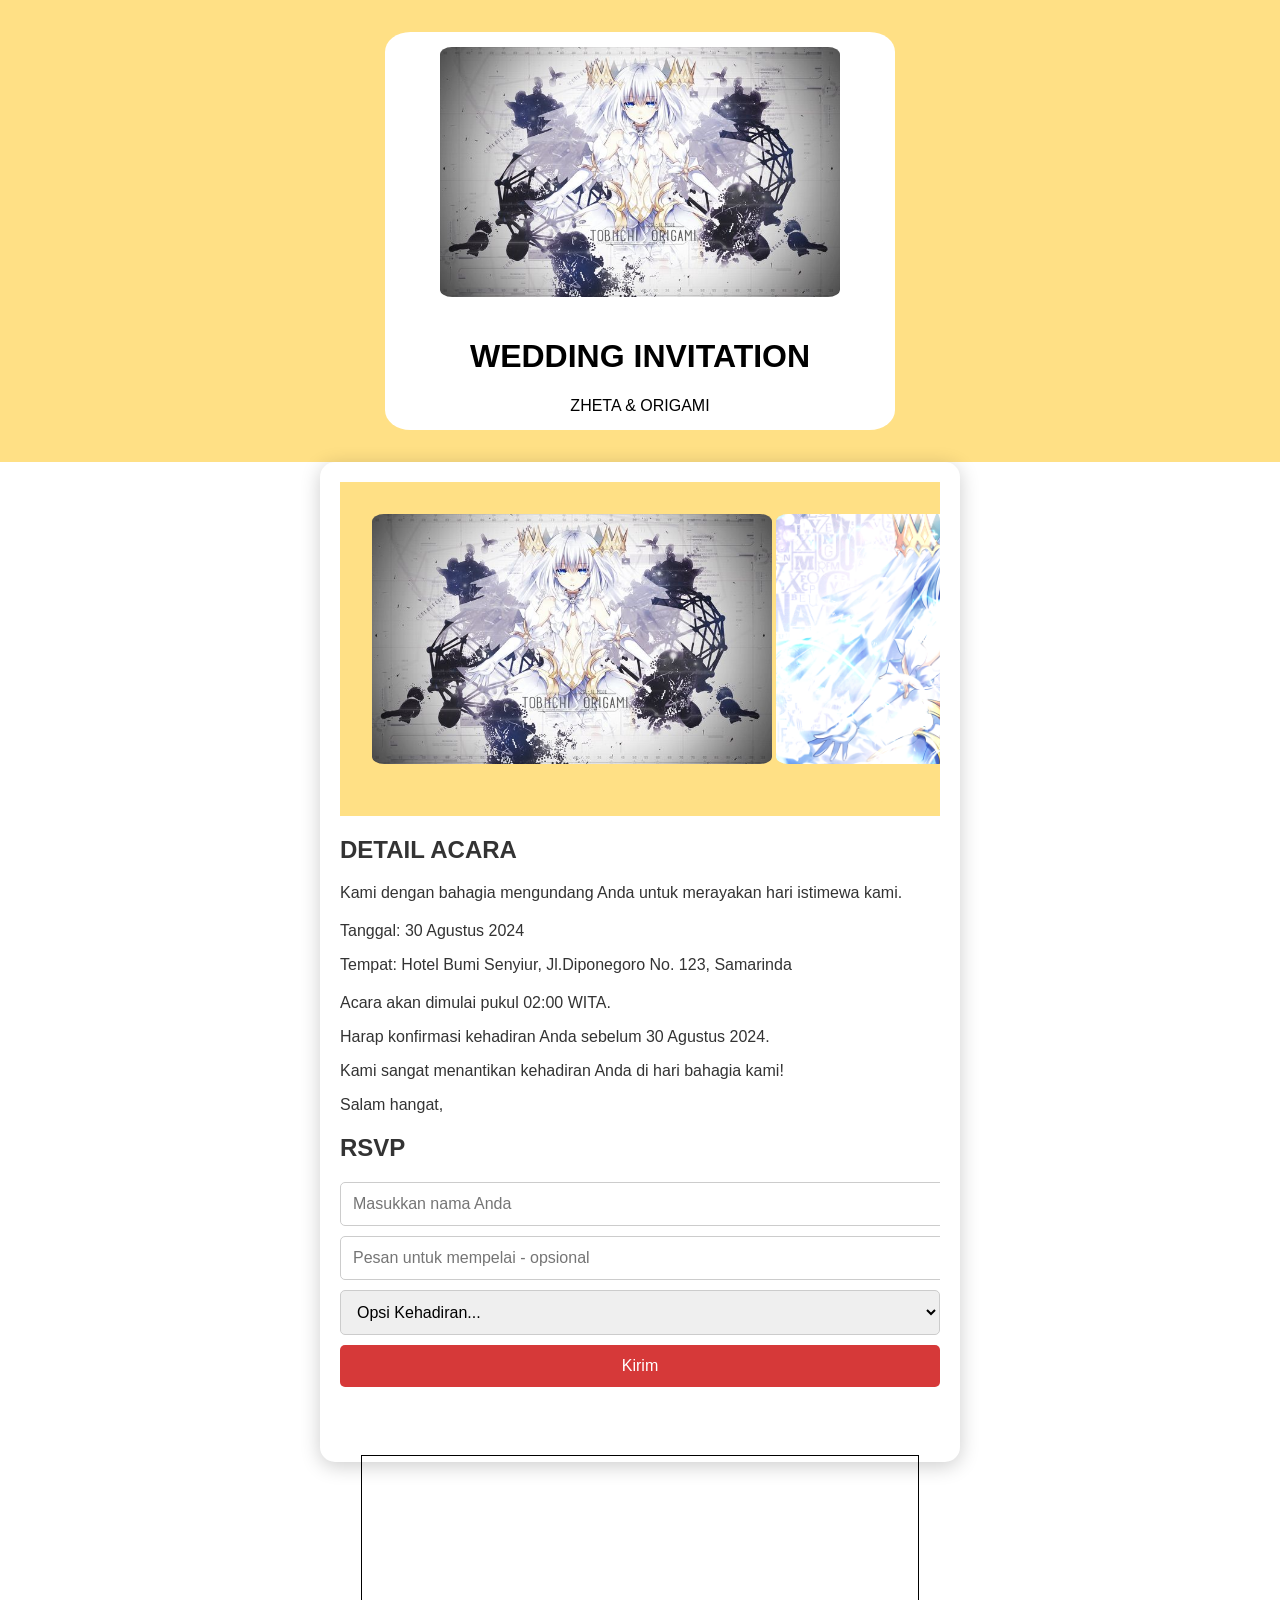
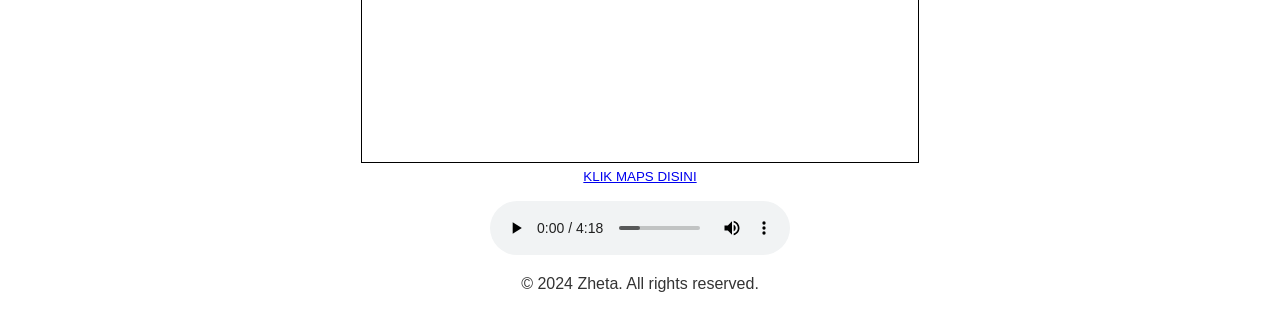
<file: undangan/index.html>
<!DOCTYPE html>
<html lang="en">
<head>
    <meta charset="UTF-8">
    <meta name="viewport" content="width=device-width, initial-scale=1.0">
    <title>Wedding - Zheta</title>
    <link rel="stylesheet" href="styles.css">
</head>
<body>

<header>
    <div class="container1">
        <img src="HD wallpaper_ Anime, Date A Live, Origami Tobiichi.jpg" alt="Foto Profil" class="profile-pic">
        <center><h1>WEDDING INVITATION</h1></center>
       <center><p style="line-height: 1;"></p>ZHETA & ORIGAMI</p></center>
    </div>
</header>

<body>
    <div class="container">
        <div class="horizontal-scroll">
            <div class="photo"
        </div>
        <header>
            <img src="HD wallpaper_ Anime, Date A Live, Origami Tobiichi.jpg" alt="Foto Profil" class="profile-pic">
            <img src="origami_tobiichi_wallpaper__date_a_live__by_galangcp_dd0r1qu.png" alt="Foto Profil" class="profile-pic">
            <img src="wallpaperflare.com_wallpaper.jpg" alt="Foto Profil" class="profile-pic">
            <img src="HD wallpaper_ Anime, Date A Live, Origami Tobiichi.jpg" alt="Foto Profil" class="profile-pic">
            <img src="origami_tobiichi_wallpaper__date_a_live__by_galangcp_dd0r1qu.png" alt="Foto Profil" class="profile-pic">
            <img src="wallpaperflare.com_wallpaper.jpg" alt="Foto Profil" class="profile-pic">
            <img src="HD wallpaper_ Anime, Date A Live, Origami Tobiichi.jpg" alt="Foto Profil" class="profile-pic">
            <img src="origami_tobiichi_wallpaper__date_a_live__by_galangcp_dd0r1qu.png" alt="Foto Profil" class="profile-pic">
            <img src="wallpaperflare.com_wallpaper.jpg" alt="Foto Profil" class="profile-pic">
            <img src="HD wallpaper_ Anime, Date A Live, Origami Tobiichi.jpg" alt="Foto Profil" class="profile-pic">
            <img src="origami_tobiichi_wallpaper__date_a_live__by_galangcp_dd0r1qu.png" alt="Foto Profil" class="profile-pic">
            <img src="wallpaperflare.com_wallpaper.jpg" alt="Foto Profil" class="profile-pic">
            <img src="HD wallpaper_ Anime, Date A Live, Origami Tobiichi.jpg" alt="Foto Profil" class="profile-pic">
            <img src="origami_tobiichi_wallpaper__date_a_live__by_galangcp_dd0r1qu.png" alt="Foto Profil" class="profile-pic">
            <img src="wallpaperflare.com_wallpaper.jpg" alt="Foto Profil" class="profile-pic">
            <img src="HD wallpaper_ Anime, Date A Live, Origami Tobiichi.jpg" alt="Foto Profil" class="profile-pic">
            <img src="origami_tobiichi_wallpaper__date_a_live__by_galangcp_dd0r1qu.png" alt="Foto Profil" class="profile-pic">
            <img src="wallpaperflare.com_wallpaper.jpg" alt="Foto Profil" class="profile-pic">
        </header>
        </div>

        <section class="details">
            <h2>DETAIL ACARA</h2>
            <p>Kami dengan bahagia mengundang Anda untuk merayakan hari istimewa kami.</p>
            <div class="details">
                <p class="date">Tanggal: 30 Agustus 2024</p>
                <p class="location">Tempat: Hotel Bumi Senyiur, Jl.Diponegoro No. 123, Samarinda</p>
            </div>
            <p>Acara akan dimulai pukul 02:00 WITA.</p>
            <p>Harap konfirmasi kehadiran Anda sebelum 30 Agustus 2024.</p>
            <p>Kami sangat menantikan kehadiran Anda di hari bahagia kami!</p>
            <p>Salam hangat,</p>
        </section>

        <section class="rsvp">
    <h2>RSVP</h2>
    <form action="insert.php" method="post">
        <input type="text" name="name" required placeholder="Masukkan nama Anda">
        <input type="text" name="message" placeholder="Pesan untuk mempelai - opsional">
        <select name="attending" required>
            <option value="">Opsi Kehadiran...</option>
            <option value="yes">Hadir</option>
            <option value="no">Tidak Hadir</option>
            <option value="maybe">Insyaallah</option>
        </select>
        
        <button type="submit">Kirim</button>
    </form>
    <div id="responseMessage" class="hidden"></div>
</section>

    <script src="script.js"></script>

    <div class="peta">
        <center><h2>Lokasi</h2></center>
        <iframe
            src="https://www.openstreetmap.org/export/embed.html?bbox=117.14822262525561%2C-0.5004911549320976%2C117.14918285608293%2C-0.498101397442143&amp;layer=mapnik&amp;marker=-0.49929627629569806%2C117.14870274066925"
            style="border: 1px solid black"></iframe><br /><small><a
                href="https://www.openstreetmap.org/?mlat=-0.49930&amp;mlon=117.14870#map=19/-0.49930/117.14870">KLIK MAPS DISINI</a></small>
    </div>
    <center><p><audio controls autoplay>
            <source src="tokyo.mp3" type="audio/mpeg">
            Browser Anda Tidak Support, Upgrade Dong!!.
        </audio></p></center>

        <footer>
            <p>&copy; 2024 Zheta. All rights reserved.</p>
        </footer>

</body>
</html>
</file>
<file: undangan/styles.css>
body {
  font-family: 'Arial', sans-serif;
  background: linear-gradient(135deg, #ffffff, #ffffff);
  color: #333;
  margin: auto;
  padding: 1;
}

.container1 {
  height: 23rem;
  width: 650px;
  margin: auto;
  padding: 15px;
  background-color: #ffffff;
  border-radius: 5%;
  text-align: center;
}

.container {
  height: 60rem;
  max-width: 600px;
  margin: auto;
  background: #fff;
  padding: 20px;
  border-radius: 15px;
  box-shadow: 0 4px 20px rgba(0, 0, 0, 0.2);
  text-align: center;
}

header {
  background: hsl(45, 100%, 76%);
  color: #000000;
  padding: 2rem;
  box-shadow: #000000;
  text-align: center;
}

.profile-pic {
  border-radius: 3%;
  width: 400px;
  height: 250px;
  object-fit: cover;
  margin-bottom: 1rem;
}

.photo {
  display: flex;
  width: max-content;
  gap: 1rem;
  animation: infinite-scroll 120s linear infinite
  
}

.horizontal-scroll {
  width: 100;
  overflow-x: scroll;
  overflow: hidden;
  scrollbar-color: transparent transparent;
  animation-iteration-count: infinite;
}

.horizontal-scroll::-webkit-scrollbar {
  display: none;
  
  
}

@keyframes infinite-scroll {
  from {
    transform: translate(0);
  }
  to {
    transform: translate(-100%);
  }
}

h1 {
  color: #000000;
}

.details, .rsvp {
  margin: 20px 0;
  text-align: left;
}

label {
  display: flex;
  margin: 10px 0 10px;
}

input[type="text"],
select {
  width: 100%;
  padding: 12px;
  margin-bottom: 10px;
  border: 1px solid #ccc;
  border-radius: 5px;
  font-size: 16px;
}

button {
  background-color: #d63939;
  color: white;
  padding: 12px;
  border: none;
  border-radius: 5px;
  cursor: pointer;
  width: 100%;
  font-size: 16px;
}

button:hover {
  background-color: #b02929;
}


.hidden {
  display: none;
}

#responseMessage {
  margin-top: 20px;
  font-size: 1.2em;
  color: #00ff0d;
  height: 1px;
  
}

.peta {
  text-align: center;
  color: transparent
}

iframe {
  text-align: center;
  width: 550px;
  height: 300px;
  padding: 3px;

}

audio {
  text-align: center;
}

@media only screen and (max-width: 700px) {
  iframe {
    text-align: center;

  }

  }


.container1{
  width: 30rem;
}
header {
width: rem;
  margin: auto;
  text-align: right;
  padding: 100p;

}

.container {
  width: 100rem;
  margin: auto;
  text-align: center;
}
</file>
